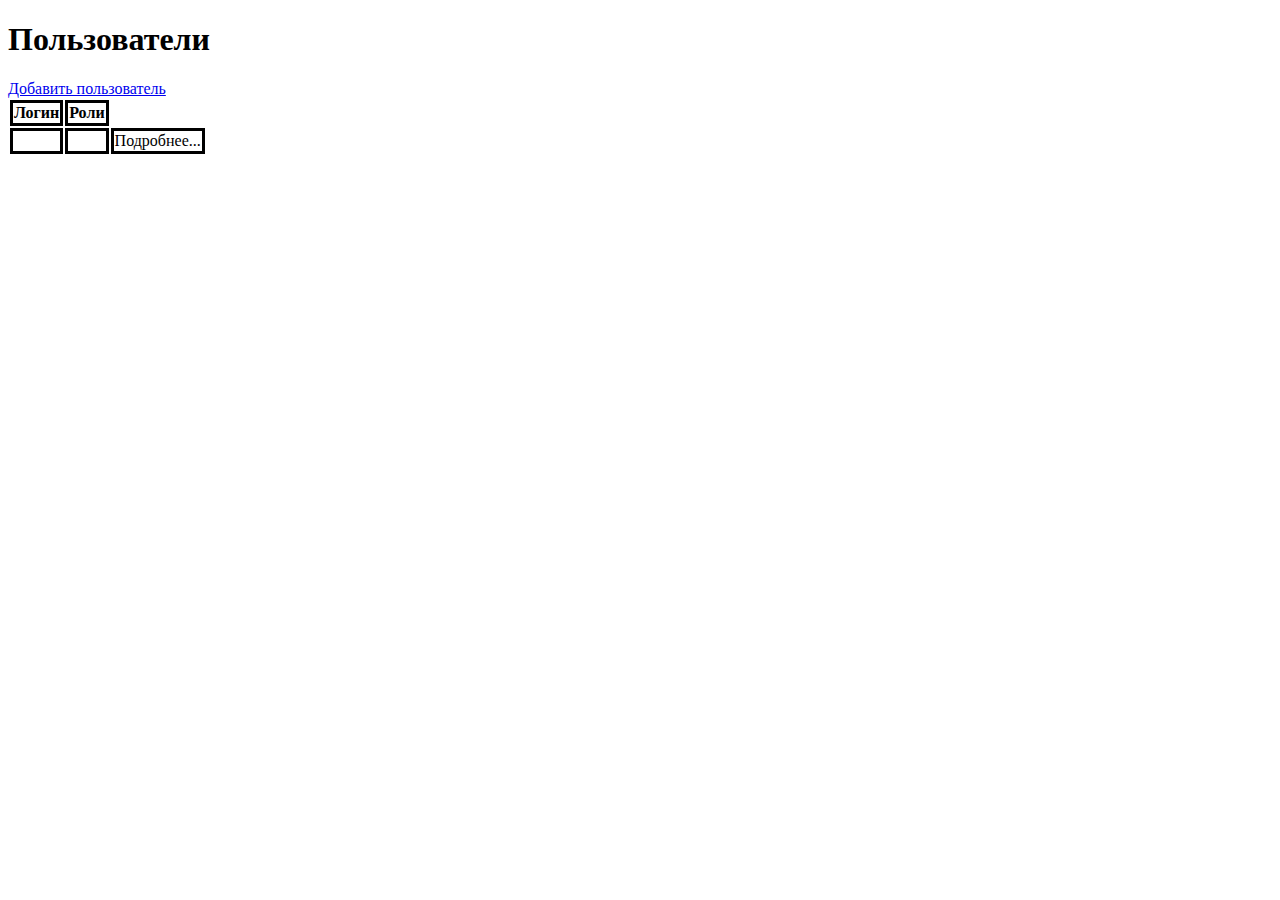
<file: src/main/resources/templates/index.html>
<!DOCTYPE html>
<html lang="en">
<head>
    <meta charset="UTF-8">
    <title>Пользователи</title>
    <style>
        th, td {
            border: solid black;
        }
    </style>
    <div th:insert="blocks/header" ></div>
</head>
<body>


<h1>Пользователи</h1>

<a href="/registration" class="btn btn-success">Добавить пользователь</a>

<div class="container">
    <table class="table">
        <tr>
            <th>Логин</th>
            <th>Роли</th>
        </tr>
        <tr th:each="el : ${user_list}">
            <td th:text="${el.username}"></td>
            <td>
                <div th:each="role : ${el.roles}">
                    <p th:text="${role}"></p>
                </div>
            </td>
            <td>
                <a class="btn btn-primary"
                   th:href="'/admin/'+${el.id}">Подробнее...</a>
            </td>
        </tr>
    </table>
</div>

</body>
</html>
</file>
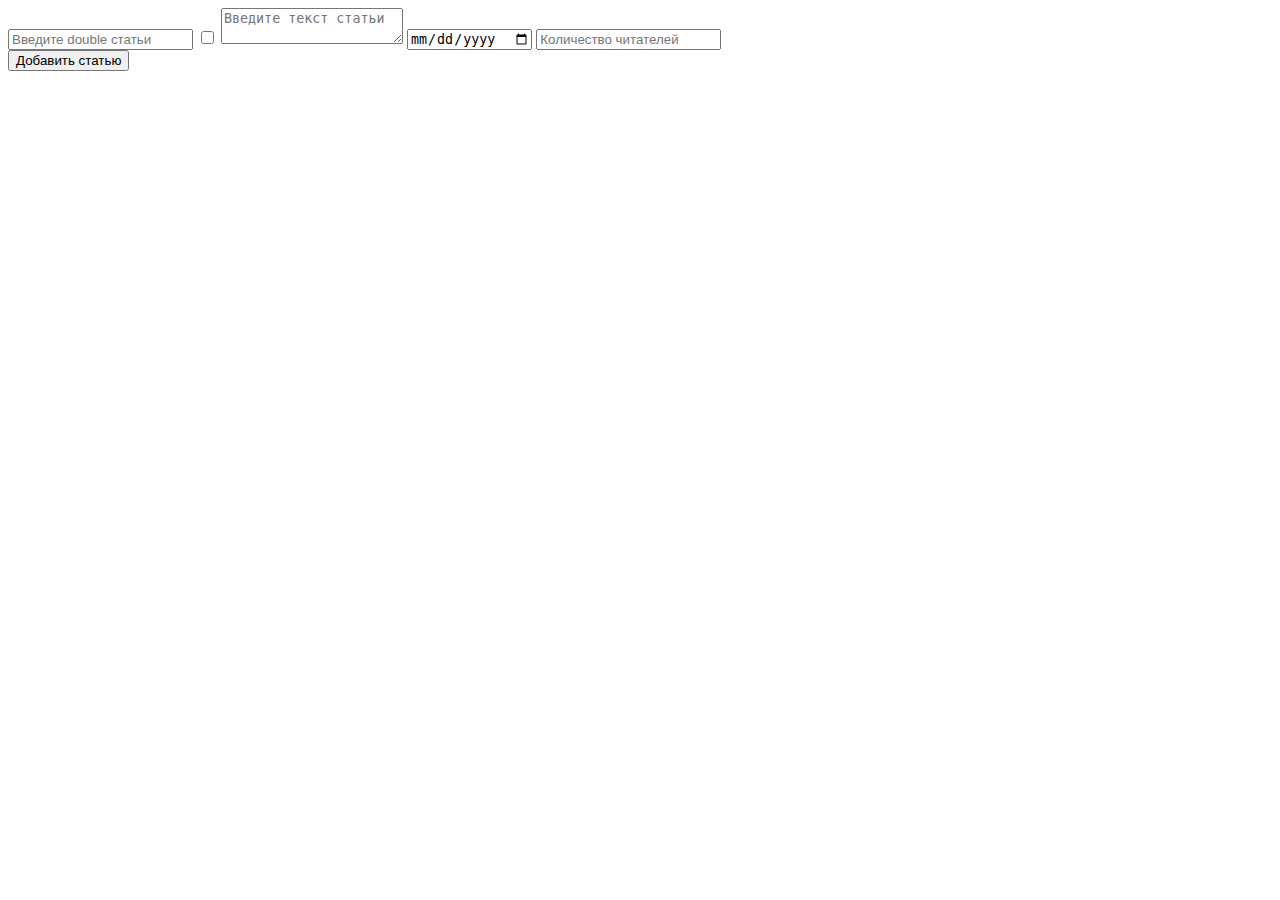
<file: src/main/resources/templates/blog-add.html>
<!DOCTYPE HTML>
<html xmlns:th="http://www.thymeleaf.org">
<head>
  <title>Добавление новой статьи</title>
  <meta http-equiv="Content-Type" content="text/html; charset=UTF-8" />
</head>
<body>
<form th:action="${'/blog/add'}" method="post">
  <input type="number" name="title" placeholder="Введите double статьи">
  <input type="checkbox" name="anons" placeholder="Анонсировано или нет">
  <textarea name="full_text" placeholder="Введите текст статьи"></textarea>
  <input type="date" name="dateAnons" placeholder="Дата статьи">
  <input type="number" name="countReaders" placeholder="Количество читателей">
  <br>
  <button type="submit">Добавить статью</button>
</form>
</body>
</html>
</file>
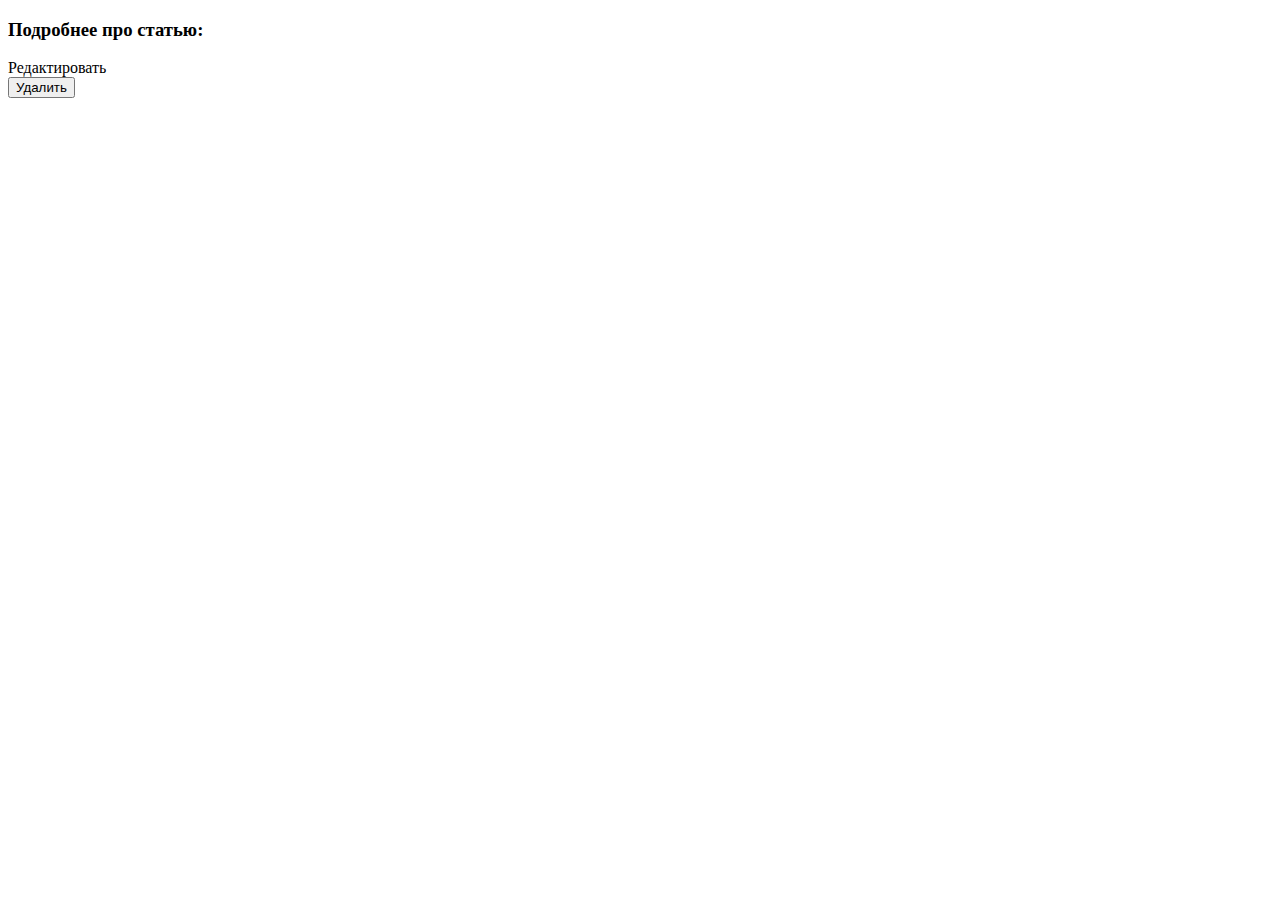
<file: src/main/resources/templates/blog-details.html>
<!DOCTYPE html>
<html xmlns:th="http://www.thymeleaf.org">
<head>
    <meta charset="UTF-8">
</head>
<body>
<div th:each="el: ${post}">
    <h3>Подробнее про статью: </h3> <h3 th:text="${el.title}"></h3>
    <p th:text="${el.anons}"></p>
    <p th:text="${el.full_text}"></p>
    <a th:href="'/blog/' + ${el.id} + '/edit'">Редактировать</a>
    <form th:action="'/blog/' + ${el.id} + '/remove'" method="post">
        <button type="submit" class="btn btn-del">Удалить</button>
    </form>
</div>
</body>
</html>
</file>
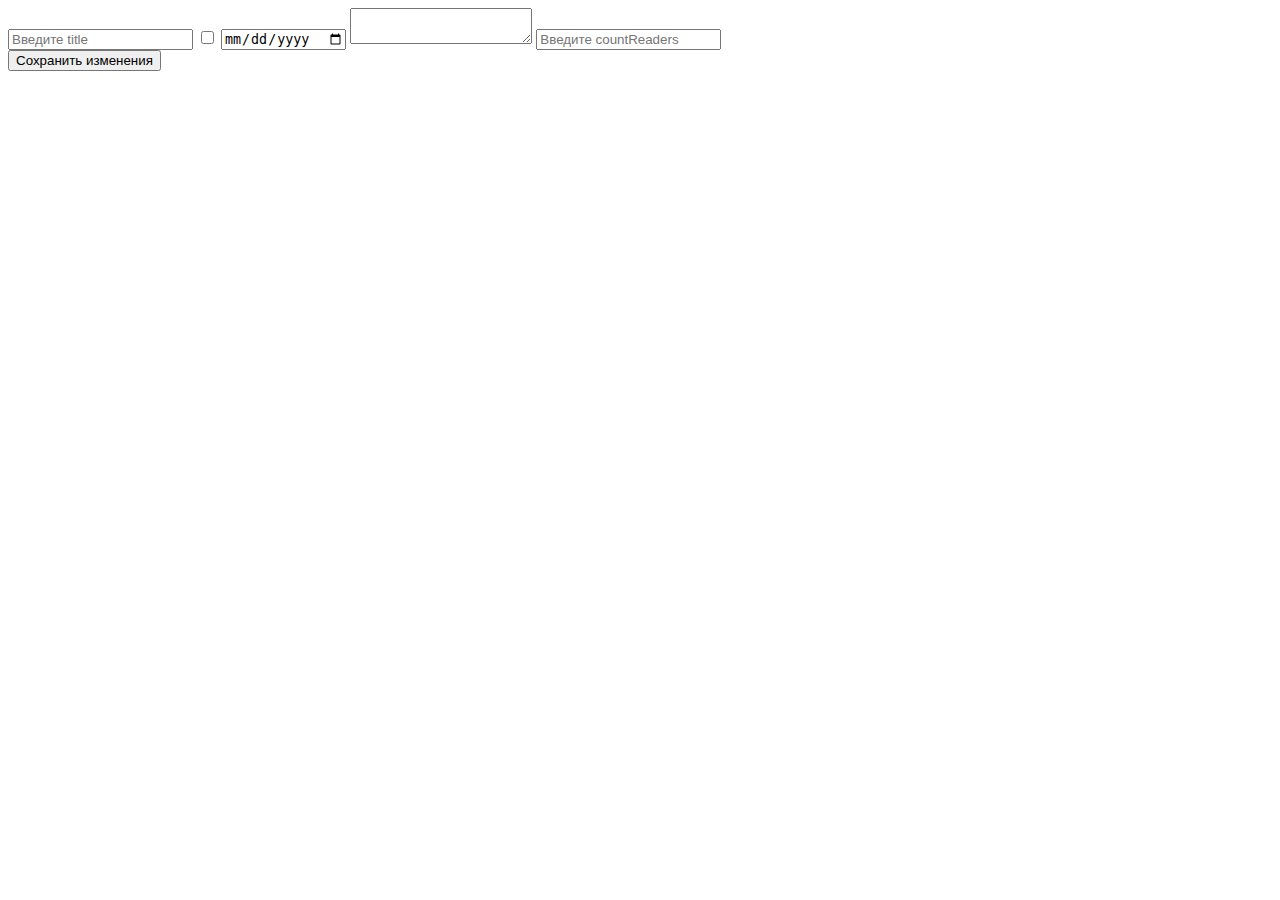
<file: src/main/resources/templates/blog-edit.html>
<!DOCTYPE html>
<html xmlns:th="http://www.thymeleaf.org">
<head>
  <title>Редактирование статьи</title>
  <meta charset="UTF-8">
</head>
<body>
<div th:each="el: ${post}">
  <form method="post">
    <input type="number" th:value="${el.title}" name="title" placeholder="Введите title">
    <input type="checkbox" th:checked="${el.anons}" name="anons">
    <input type="date" th:value="${el.dateAnons}" name="dateAnons" placeholder="Введите date">
    <textarea type="text" th:text="${el.full_text}" name="full_text" ></textarea>
    <input type="number" th:value="${el.countReaders}" name="countReaders" placeholder="Введите countReaders">
    <br>
    <button type="submit">Сохранить изменения</button>
  </form>
</div>
</body>
</html>
</file>
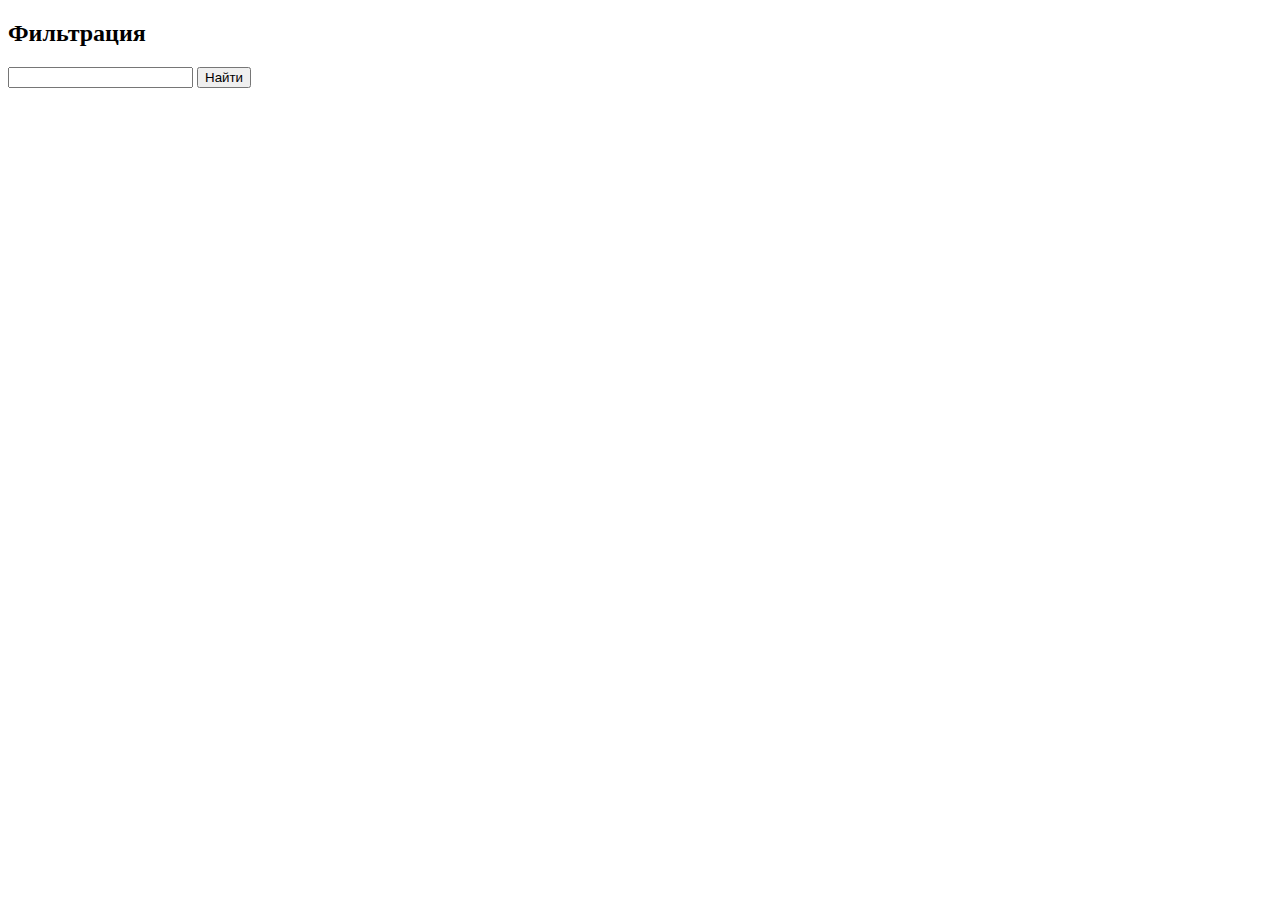
<file: src/main/resources/templates/blog-filter.html>
<!DOCTYPE html>
<html xmlns:th="http://www.thymeleaf.org">
<head>
    <meta charset="UTF-8">
</head>
<body>
<h2>Фильтрация</h2>
<form method="post" th:action="${'/blog/filter/result'}">
    <input type="text" name="full_text">
    <button type="submit">Найти</button>
    <div th:each="el : ${result}">
        <h3 th:text="${el.title}"></h3>
        <p th:text="${el.anons}"></p>
    </div>
</form>
</body>
</html>
</file>
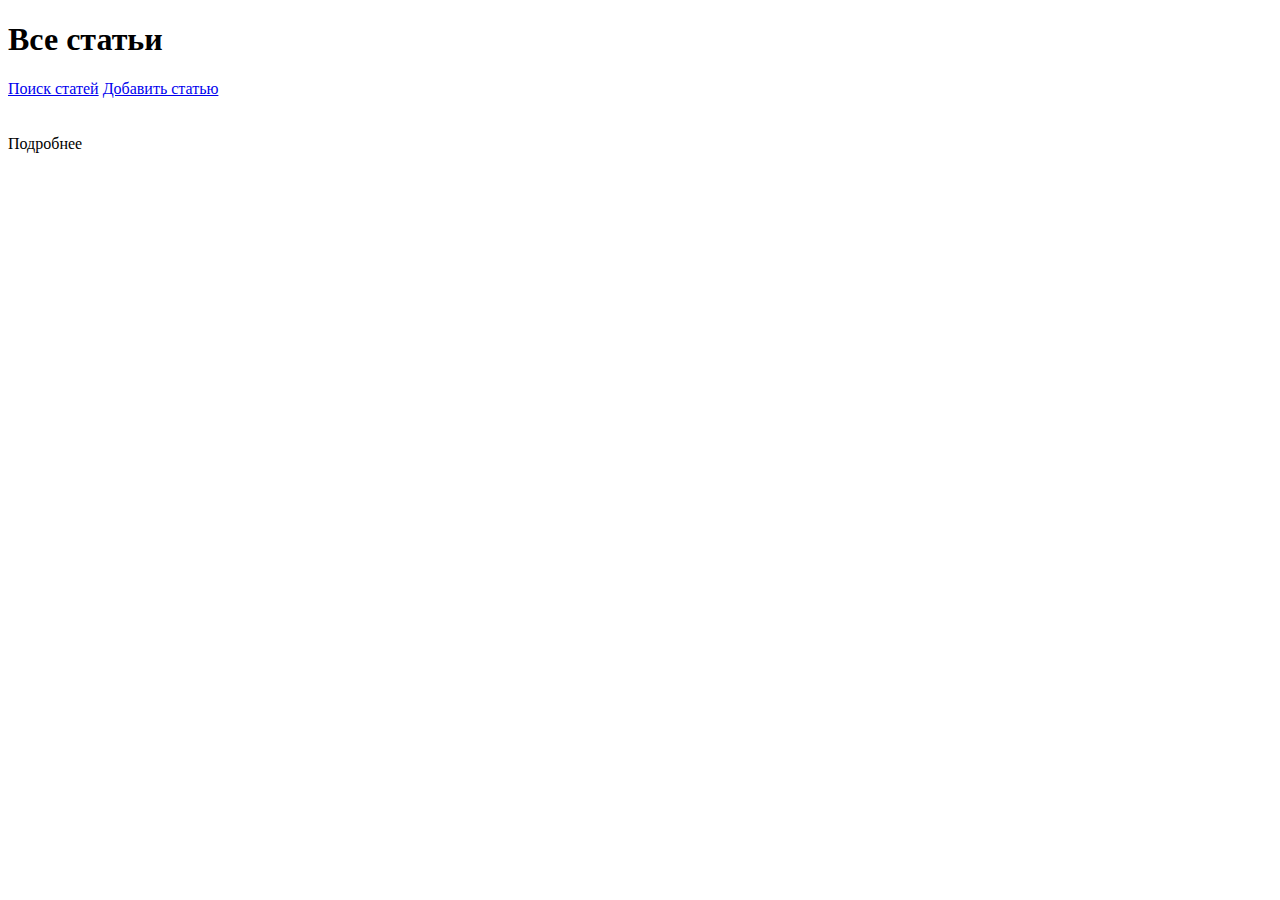
<file: src/main/resources/templates/blog-main.html>
<!DOCTYPE HTML>
<html xmlns:th="http://www.thymeleaf.org">
<head>
    <title>Getting Started: Serving Web Content</title>
    <meta http-equiv="Content-Type" content="text/html; charset=UTF-8" />
</head>
<body>
<div th:insert="blocks/header"></div>
<h1>Все статьи</h1>
<a href="/blog/filter">Поиск статей</a>
<a href="/blog/add">Добавить статью</a>
<div th:each="el : ${posts}">
    <h3 th:text="${el.title}"></h3>
    <a th:text="${el.anons}"></a>
    <a th:text="${el.dateAnons}"></a>
    <a th:text="${el.title}"></a>
    <a th:text="${el.full_text}"></a>
    <a th:text="${el.countReaders}"></a>
    <br>
    <a th:href="'/blog/' + ${el.id}">Подробнее</a>
</div>
</body>
</html>
</file>
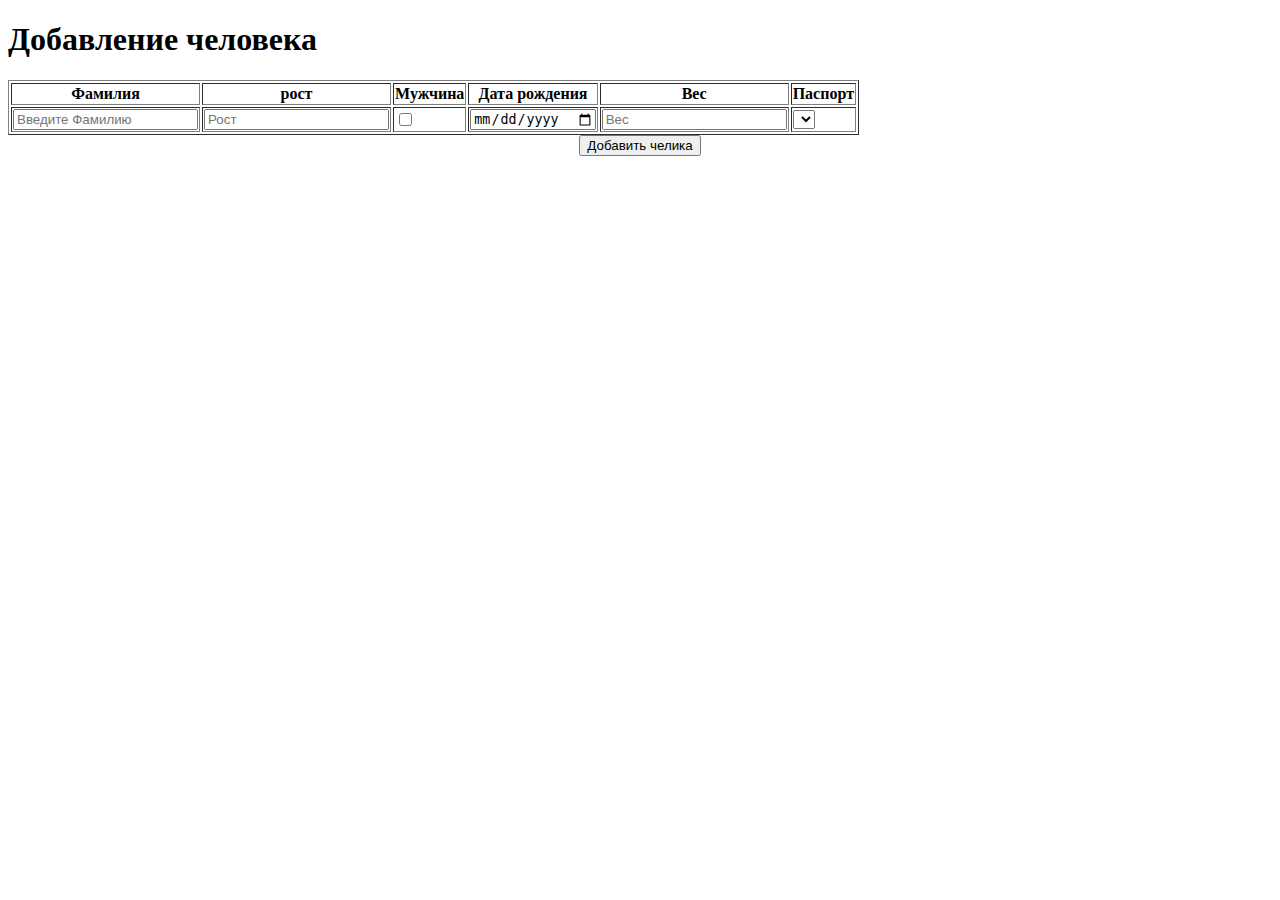
<file: src/main/resources/templates/human-add.html>
<!DOCTYPE HTML>
<html xmlns:th="http://www.thymeleaf.org">
<head>
    <title>Getting Started: Serving Web Content</title>
    <meta http-equiv="Content-Type" content="text/html; charset=UTF-8" />
    <link th:href="@{/css/site.css}" rel="stylesheet" />
    <div th:insert="blocks/header" ></div>
</head>
<body>
<div class=ex1><h1>Добавление человека</h1></div>
<form th:action="${'/human/add'}" method="post" th:object="${humans}">
<table border="1" class="styled-table">
    <tr>
        <th>Фамилия</th>
        <th>рост</th>
        <th>Мужчина</th>
        <th>Дата рождения</th>
        <th>Вес</th>
        <th>Паспорт</th>
    </tr>
        <tr>
            <td>
                <input type="text" name="lastName" placeholder="Введите Фамилию" >
                <div style="color: red" th:if="${#fields.hasErrors('lastName')}" th:errors="*{lastName}"/>
            </td>
            <td>
                <input type="number" name="height" placeholder="Рост">
                <div style="color: red" th:if="${#fields.hasErrors('height')}" th:errors="*{height}"/>
            </td>
            <td>
                <input type="checkbox" name="gender" placeholder="Вы мужчина?">
                <div style="color: red" th:if="${#fields.hasErrors('gender')}" th:errors="*{gender}"/>
            </td>
            <td>
                <input type="date" name="birthday" placeholder="День рождения">
                <div style="color: red" th:if="${#fields.hasErrors('birthday')}" th:errors="*{birthday}"/>
            </td>
            <td>
                <input type="number" name="weight" placeholder="Вес">
                <div style="color: red" th:if="${#fields.hasErrors('weight')}" th:errors="*{weight}"/>
            </td>
            <td>
                <select  name="number">
                    <div th:each="element : ${pasport}">
                        <option th:text="${element.number}"></option>
                    </div>
                </select>
            </td>
        </tr>

</table>
<div align="center"><button type="submit" class="green">Добавить челика</button></div>
</form>
</body>
</html>
</file>
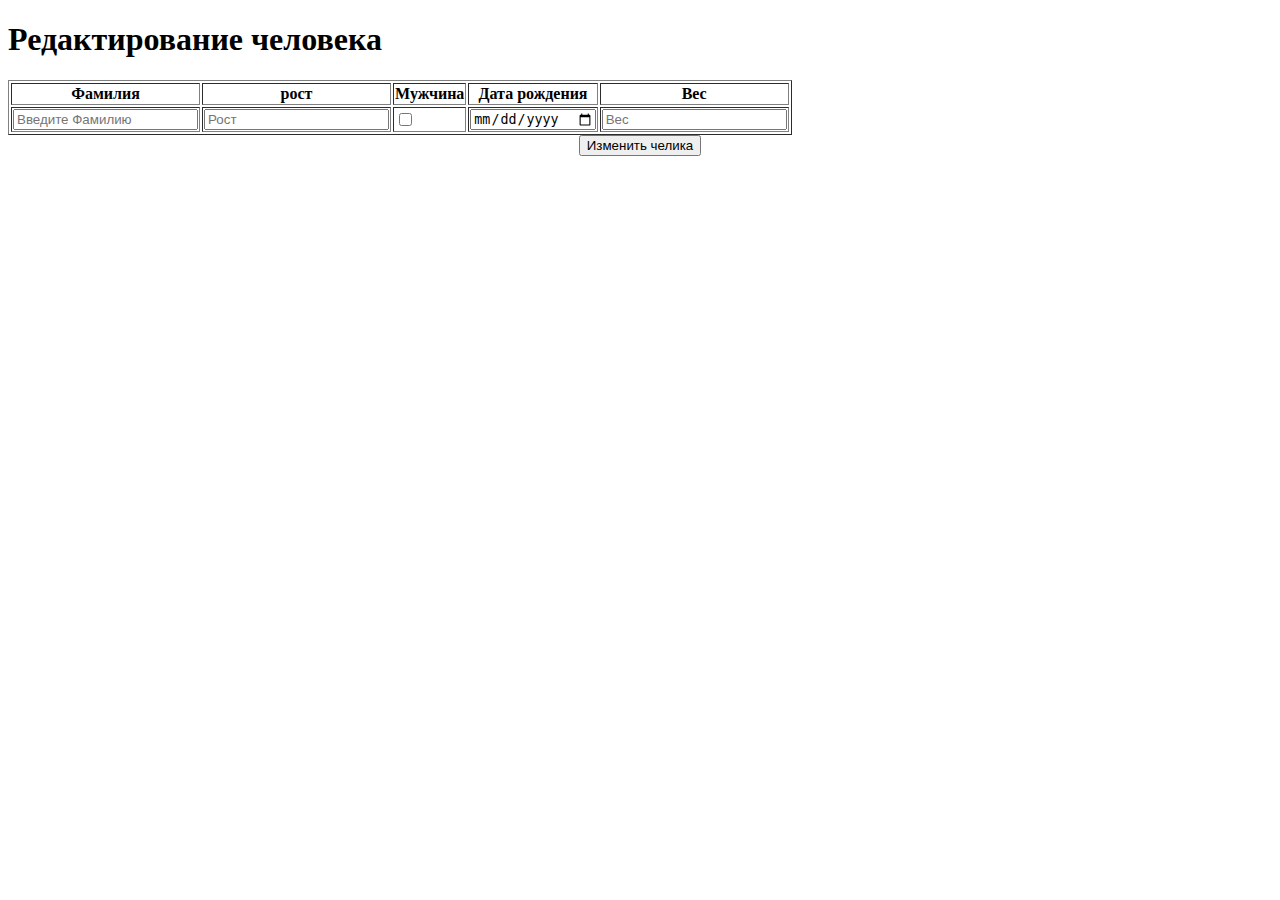
<file: src/main/resources/templates/human-edit.html>
<!DOCTYPE HTML>
<html xmlns:th="http://www.thymeleaf.org">
<head>
    <title>Getting Started: Serving Web Content</title>
    <meta http-equiv="Content-Type" content="text/html; charset=UTF-8" />
    <link th:href="@{/css/site.css}" rel="stylesheet" />
    <div th:insert="blocks/header" ></div>
</head>
<body>
<div class=ex1><h1>Редактирование человека</h1></div>
<form method="post" th:object="${human}">
    <table border="1" class="styled-table">
        <tr>
            <th>Фамилия</th>
            <th>рост</th>
            <th>Мужчина</th>
            <th>Дата рождения</th>
            <th>Вес</th>
        </tr>
        <tr>
            <td>
                <input type="text" name="lastName" placeholder="Введите Фамилию" th:field="*{lastName}" id="lastName" th:value="${lastName}" >
                <div style="color: red" th:if="${#fields.hasErrors('lastName')}" th:errors="*{lastName}"/>
            </td>
            <td>
                <input type="number" name="height" placeholder="Рост" th:field="*{height}" id="height" th:value="${height}">
                <div style="color: red" th:if="${#fields.hasErrors('height')}" th:errors="*{height}"/>
            </td>
            <td>
                <input type="checkbox" name="gender" placeholder="Вы мужчина?" th:field="*{gender}" id="gender" th:value="${gender}">
                <div style="color: red" th:if="${#fields.hasErrors('gender')}" th:errors="*{gender}"/>
            </td>
            <td>
                <input type="date" placeholder="День рождения" id="birthday" th:field="*{birthday}" th:value="${birthday}">
                <div style="color: red" th:if="${#fields.hasErrors('birthday')}" th:errors="*{birthday}"/>
            </td>
            <td>
                <input type="number" placeholder="Вес" id="weight" th:field="*{weight}" th:value="${weight}">
                <div style="color: red" th:if="${#fields.hasErrors('weight')}" th:errors="*{weight}" th:value="${weight}"/>
            </td>
        </tr>

    </table>
    <div align="center"><button type="submit" class="green">Изменить челика</button></div>
</form>
</body>
</html>
</file>
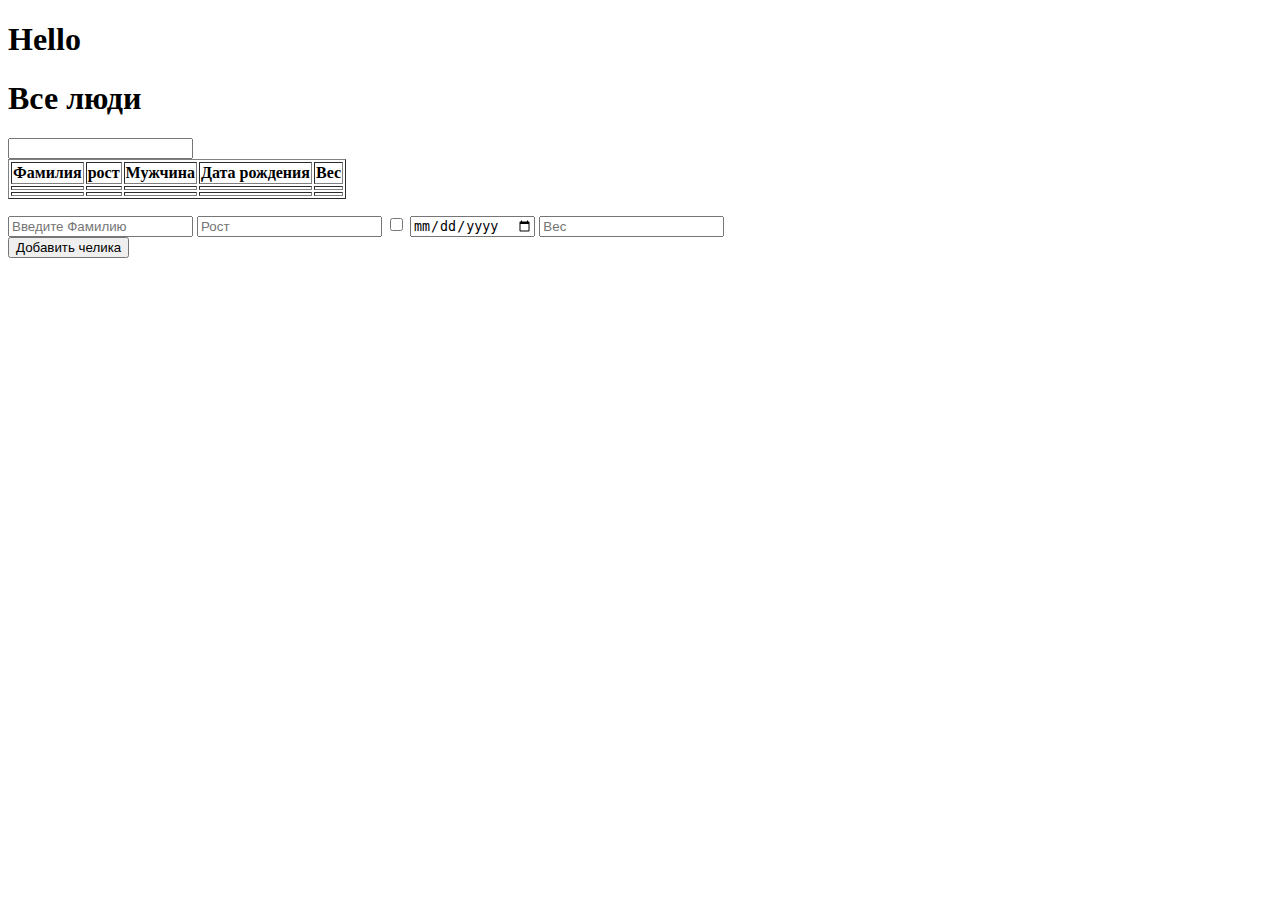
<file: src/main/resources/templates/human-main.html>
<!DOCTYPE HTML>
<html xmlns:th="http://www.thymeleaf.org">
<head>
  <title>Getting Started: Serving Web Content</title>
  <meta http-equiv="Content-Type" content="text/html; charset=UTF-8" />
</head>
<body>
<h1>Hello</h1>
<h1>Все люди</h1>
<!--<form method="post" th:action="${'/human/filter'}">-->
<!--  <input type="text" name="lastName">-->
<!--  <button type="submit">Найти</button>-->
<!--  <table  border="1" >-->
<!--    <tr><th>Фамилия</th><th>рост</th><th>Мужчина</th><th>Дата рождения</th><th>Вес</th></tr> &lt;!&ndash;ряд с ячейками заголовков&ndash;&gt;-->
<!--    <tr th:each="el : ${result}"><td th:text="${el.lastName}"></td><td th:text="${el.height}"></td><td th:text="${el.gender}" ></td><td th:text="${el.birthday}"></td><td th:text="${el.weight}"></td></tr> &lt;!&ndash;ряд с ячейками тела таблицы&ndash;&gt;-->
<!--  </table>-->
<!--</form>-->
<form method="post"  th:action="${'/human/filter'}">
<input type="text" name="lastName">
</form>
<table  border="1" >
  <tr><th>Фамилия</th><th>рост</th><th>Мужчина</th><th>Дата рождения</th><th>Вес</th></tr> <!--ряд с ячейками заголовков-->
  <tr th:each="el : ${humans}"><td th:text="${el.lastName}"></td><td th:text="${el.height}"></td><td th:text="${el.gender}" ></td><td th:text="${el.birthday}"></td><td th:text="${el.weight}"></td></tr>
  <form method="post" th:action="${'/human/filter'}">
    <tr th:each="el : ${result}"><td th:text="${el.lastName}"></td><td th:text="${el.height}"></td><td th:text="${el.gender}" ></td><td th:text="${el.birthday}"></td><td th:text="${el.weight}"></td></tr>
  </form>

</table>
<p></p>
  <form th:action="${'/human/add'}" method="post">
    <input type="text" name="lastName" placeholder="Введите Фамилию">
    <input type="number" name="height" placeholder="Рост"></input>
    <input type="checkbox" name="gender" placeholder="Вы мужчина?">
    <input type="date" name="birthday" placeholder="День рождения">
    <input type="number" name="weight" placeholder="Вес">
    <br>
    <button type="submit">Добавить челика</button>
  </form>
<p></p>
</body>
</html>
</file>
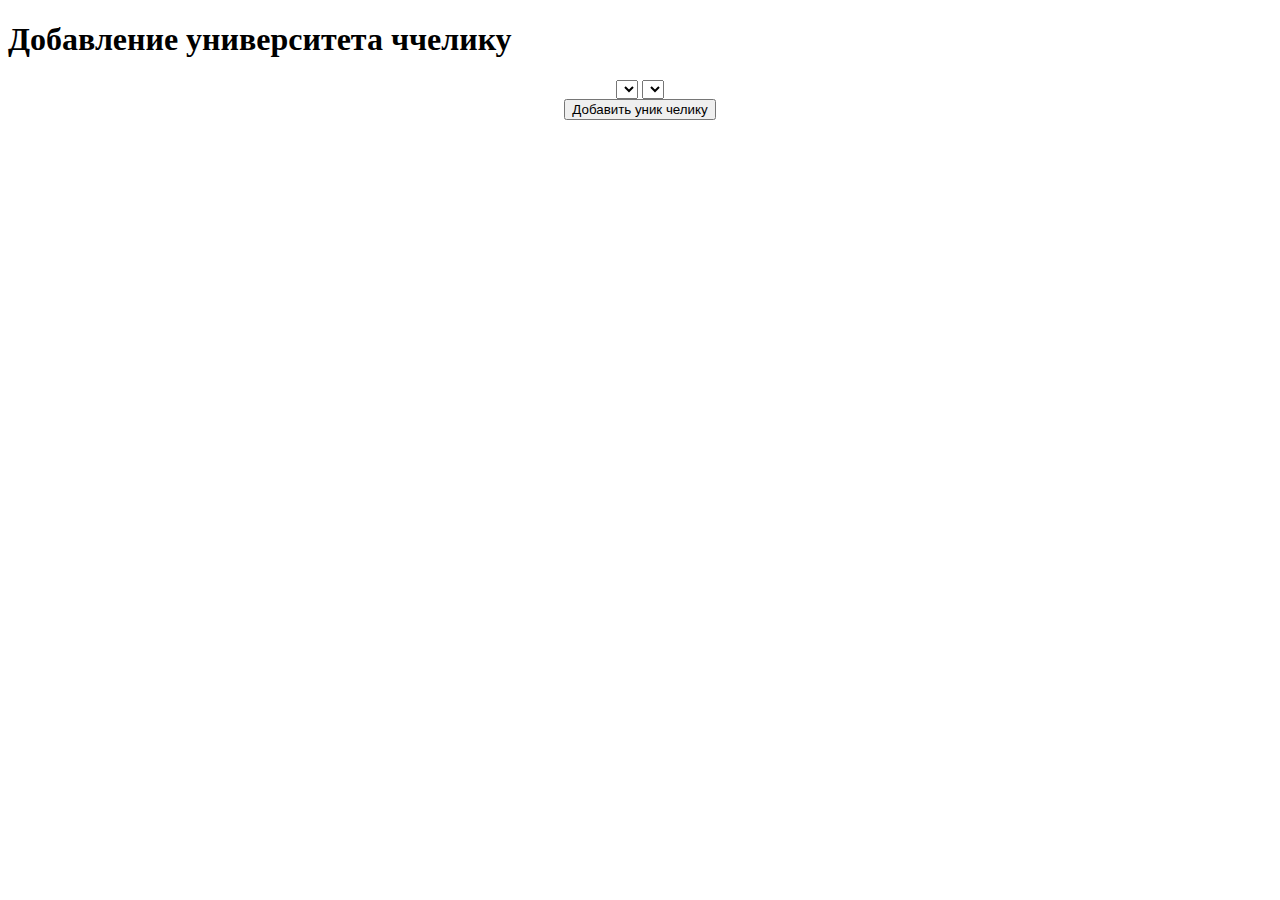
<file: src/main/resources/templates/human-university-add.html>
<!DOCTYPE HTML>
<html xmlns:th="http://www.thymeleaf.org">
<head>
    <title>Добавление унверситета челику</title>
    <meta http-equiv="Content-Type" content="text/html; charset=UTF-8" />
    <div th:insert="blocks/header" ></div>
</head>
<body >
<div class=ex1><h1>Добавление университета ччелику</h1></div>
<div align="center">
<form th:action="${'/human/university/add'}" method="post">
    <select  name="human">
        <div th:each="element : ${humans}">
            <option th:value="${element.id}" th:text="${element.lastName}"></option>
        </div>
    </select>
    <select  name="universiti">
        <div th:each="element : ${universities}">
            <option th:value="${element.id}" th:text="${element.name}"></option>
        </div>
    </select>
    <br>
    <button type="submit">Добавить уник челику</button>
</form>
</div>
</body>
<footer>
    <div th:insert="blocks/footer" ></div>
</footer>
</html>
</file>
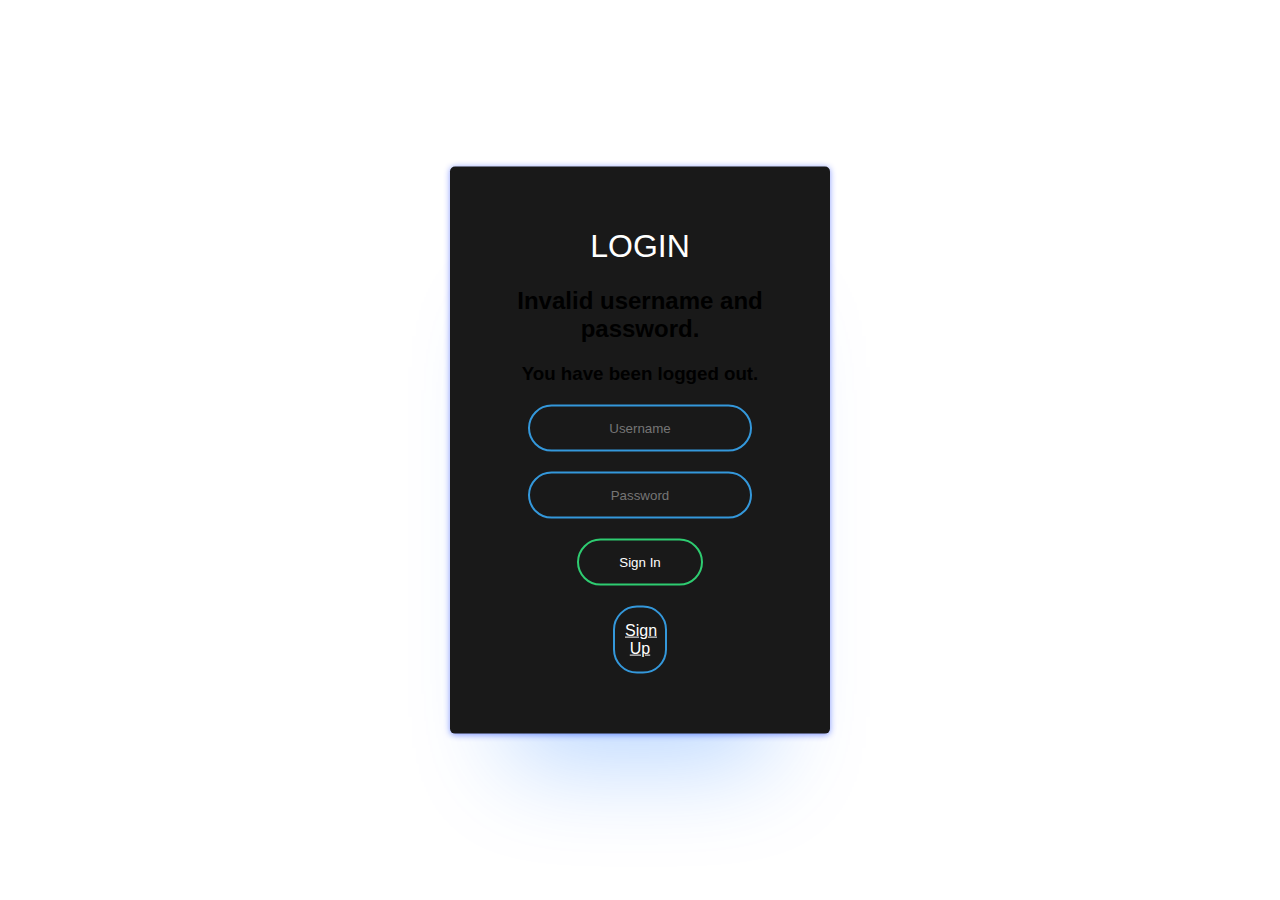
<file: src/main/resources/templates/login.html>
<!DOCTYPE html>
<html xmlns="http://www.w3.org/1999/xhtml" xmlns:th="https://www.thymeleaf.org"
      xmlns:sec="https://www.thymeleaf.org/thymeleaf-extras-springsecurity3">
<style>
  body{
    margin: 0;
    padding: 0;
    font-family: sans-serif;
    background-image: url("https://images.unsplash.com/photo-1513151233558-d860c5398176?ixlib=rb-1.2.1&ixid=eyJhcHBfaWQiOjEyMDd9&auto=format&fit=crop&w=1500&q=80");
    background-size: cover;
    background-repeat: no-repeat;
    background-position: top;
  }
  .box{
    width: 300px;
    padding: 40px;
    position: absolute;
    top: 50%;
    left: 50%;
    transform: translate(-50%,-50%);
    background: #191919;
    text-align: center;
    box-shadow: -1px 92px 99px -62px rgba(3, 107, 255, 0.27), 0 1px 6px 0 rgba(10, 48, 255, 0.48);
    border-radius: 5px;
  }
  .box h1{
    color: white;
    text-transform: uppercase;
    font-weight: 500;
  }
  .box input[type = "text"],.box input[type = "password"]{
    border:0;
    background: none;
    display: block;
    margin: 20px auto;
    text-align: center;
    border: 2px solid #3498db;
    padding: 14px 10px;
    width: 200px;
    outline: none;
    color: white;
    border-radius: 24px;
    transition: 0.25s;

  }

  .box a
  {
    border:0;
    background: none;
    display: block;
    margin: 20px auto;
    text-align: center;
    border: 2px solid #3498db;
    padding: 14px 10px;
    width: 200px;
    outline: none;
    color: white;
    border-radius: 24px;
    transition: 0.25s;
    width:10%;
  }
  .box input[type = "text"]:focus,.box input[type = "password"]:focus{
    width: 280px;
    -webkit-animation: 9s colorChange alternate;

  }
  .box input[type = "submit"]{
    border:0;
    background: none;
    display: block;
    margin: 20px auto;
    text-align: center;
    border: 2px solid #2ecc71;
    padding: 14px 40px;
    outline: none;
    color: white;
    border-radius: 24px;
    transition: 0.25s;
    cursor: pointer;
  }

  .box a[type = "submit"]{
    border:0;
    background: none;
    display: block;
    margin: 20px auto;
    text-align: center;
    border: 2px solid #2ecc71;
    padding: 14px 40px;
    outline: none;
    color: white;
    border-radius: 24px;
    transition: 0.25s;
    cursor: pointer;
  }
  .box input[type = "submit"]:hover{
    background: #2ecc71;
  }

  .box a[type = "submit"]:hover{
    background: #2ecc71;
  }

  h1 {
    display: block;
    font-size: 2em;
    margin-block-start: 0.67em;
    margin-block-end: 0.67em;
    margin-inline-start: 0px;
    margin-inline-end: 0px;
    font-weight: bold;
  }


  @-webkit-keyframes colorChange {
    0%   { border-color: #007bff;  }
    5%  { border-color: #6610f2; }
    10%  { border-color: #6f42c1;}
    15%  { border-color: #e83e8c; }
    20% { border-color: #dc3545;}
    25%   { border-color: #fd7e14;  }
    30%  { border-color: #ffc107; }
    35%  { border-color: #28a745;}
    40%  { border-color: #20c997; }
    45%  { border-color: #17a2b8;}
    50%  { border-color: #6c757d;  }
    55%  { border-color: #343a40; }
    60%  { border-color: #007bff;}
    65%  { border-color: #6c757d; }
    70% { border-color: #28a745;}
    75% { border-color: #17a2b8;}
    80% { border-color: #ffc107;}
    85% { border-color: #dc3545;}
    90% { border-color: #343a40;}
    95% { border-color: #28a745;}
    100% { border-color: #20c997;}
  }



  /**************line*************/

  .lines{position:absolute;top:0;left:0;right:0;height:100%;margin:auto;width:100vw;z-index:-1}.lines .line{position:absolute;width:1px;height:100%;top:0;left:50%;background:rgba(255,255,255,.06);overflow:hidden}.lines .line::after{content:"";display:block;position:absolute;height:15vh;width:100%;top:-50%;left:0;background:-webkit-gradient(linear,left top,left bottom,from(rgba(255,255,255,0)),color-stop(75%,#fff),to(#fff));background:linear-gradient(to bottom,rgba(255,255,255,0) 0%,#fff 75%,#fff 100%);-webkit-animation:run 7s 0s infinite;animation:run 7s 0s infinite;-webkit-animation-fill-mode:forwards;animation-fill-mode:forwards;-webkit-animation-timing-function:cubic-bezier(.4,.26,0,.97);animation-timing-function:cubic-bezier(.4,.26,0,.97)}.lines .line:nth-child(1){margin-left:-45%}.lines .line:nth-child(1)::after{-webkit-animation-delay:.5s;animation-delay:.5s}.lines .line:nth-child(3){margin-left:45%}.lines .line:nth-child(3)::after{-webkit-animation-delay:1s;animation-delay:1s}.lines .line:nth-child(4){margin-left:40%}.lines .line:nth-child(4)::after{-webkit-animation-delay:1.5s;animation-delay:1.5s}.lines .line:nth-child(5){margin-left:-40%}.lines .line:nth-child(5)::after{-webkit-animation-delay:2s;animation-delay:2s}.lines .line:nth-child(6){margin-left:35%}.lines .line:nth-child(6)::after{-webkit-animation-delay:2.5s;animation-delay:2.5s}.lines .line:nth-child(7){margin-left:-35%}.lines .line:nth-child(7)::after{-webkit-animation-delay:3s;animation-delay:3s}.lines .line:nth-child(8){margin-left:30%}.lines .line:nth-child(8)::after{-webkit-animation-delay:3.5s;animation-delay:3.5s}.lines .line:nth-child(9){margin-left:-30%}.lines .line:nth-child(9)::after{-webkit-animation-delay:4s;animation-delay:4s}.lines .line:nth-child(10){margin-left:25%}.lines .line:nth-child(10)::after{-webkit-animation-delay:4.5s;animation-delay:4.5s}.lines .line:nth-child(11){margin-left:-25%}.lines .line:nth-child(11)::after{-webkit-animation-delay:5s;animation-delay:5s}.lines .line:nth-child(12){margin-left:20%}.lines .line:nth-child(12)::after{-webkit-animation-delay:5.5s;animation-delay:5.5s}.lines .line:nth-child(13){margin-left:-20%}.lines .line:nth-child(13)::after{-webkit-animation-delay:6s;animation-delay:6s}.lines .line:nth-child(14){margin-left:15%}.lines .line:nth-child(14)::after{-webkit-animation-delay:6.5s;animation-delay:6.5s}.lines .line:nth-child(15){margin-left:-15%}.lines .line:nth-child(15)::after{-webkit-animation-delay:7s;animation-delay:7s}.lines .line:nth-child(16){margin-left:10%}.lines .line:nth-child(16)::after{-webkit-animation-delay:7.5s;animation-delay:7.5s}.lines .line:nth-child(17){margin-left:-10%}.lines .line:nth-child(17)::after{-webkit-animation-delay:8s;animation-delay:8s}.lines .line:nth-child(18){margin-left:5%}.lines .line:nth-child(18)::after{-webkit-animation-delay:8.5s;animation-delay:8.5s}.lines .line:nth-child(19){margin-left:-5%}.lines .line:nth-child(19)::after{-webkit-animation-delay:9s;animation-delay:9s}@-webkit-keyframes run{0%{top:-50%}100%{top:110%}}@keyframes run{0%{top:-50%}100%{top:110%}}.section-title-bg{color:#f0f0f0;font-size:85px;line-height:0;position:absolute;top:50%;left:0;z-index:-1;opacity:.8;font-family:Monoton,cursive;text-transform:uppercase;right:0;transform:translateY(-50%)}
</style>
<head>
  <title>Spring Security Example </title>
</head>
<form th:action="@{/login}" method="post" class="box">
  <h1>Login</h1>
  <h2 th:if="${param.error}">
    Invalid username and password.
  </h2>
  <h3 th:if="${param.logout}">
    You have been logged out.
  </h3>
  <input type="text" name="username" placeholder="Username"/>
  <input type="password" name="password" placeholder="Password"/>
  <input type="submit" value="Sign In"/>
  <a href="/registration" target="_blank">Sign Up</a>
<!--  <a target="_blank" type="submit" th:href="${'/'}">Login</a>-->
</form>
</html>
</file>
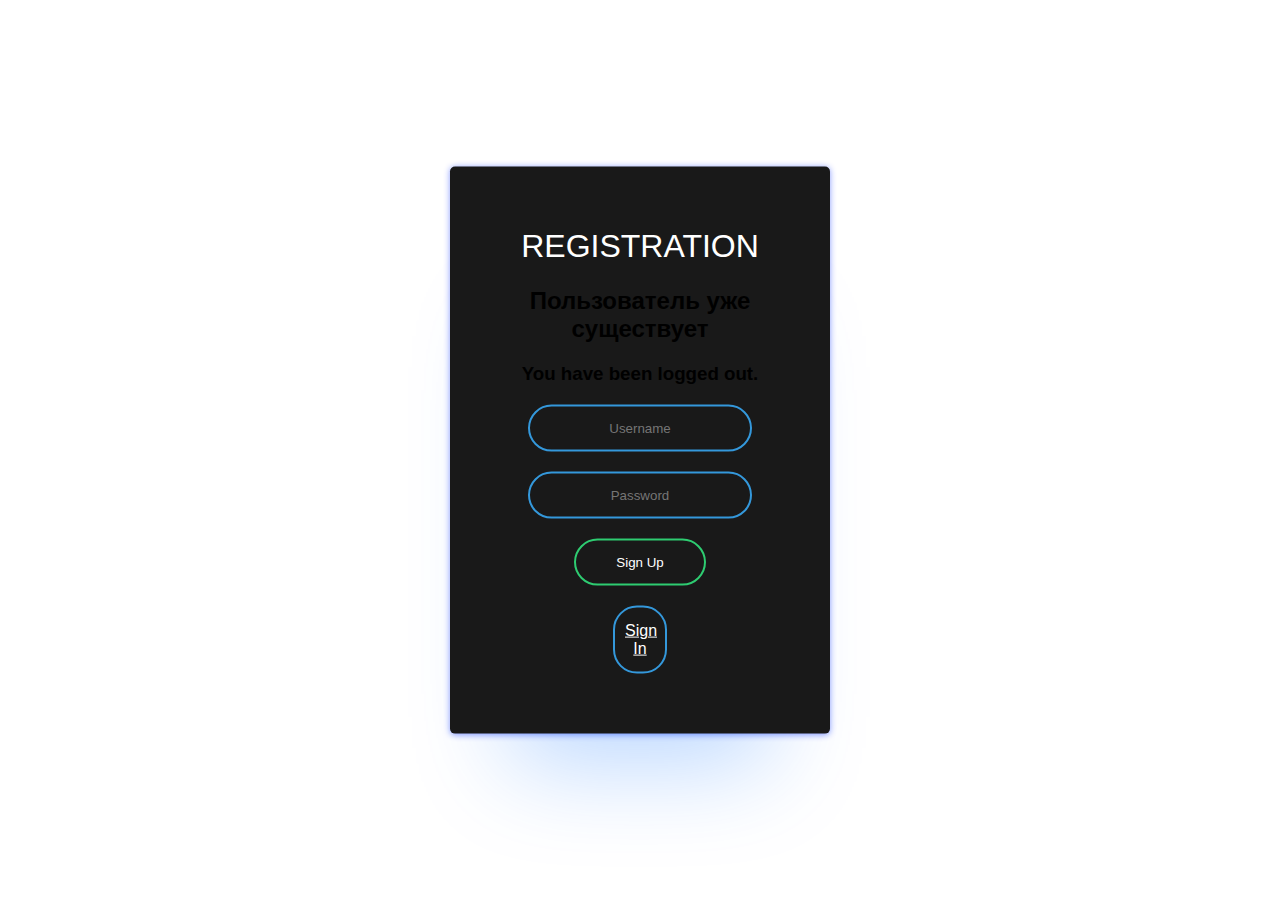
<file: src/main/resources/templates/regis.html>
<!DOCTYPE html>
<html xmlns="http://www.w3.org/1999/xhtml" xmlns:th="https://www.thymeleaf.org"
      xmlns:sec="https://www.thymeleaf.org/thymeleaf-extras-springsecurity3">
<style>
  body{
    margin: 0;
    padding: 0;
    font-family: sans-serif;
    background-image: url("https://images.unsplash.com/photo-1513151233558-d860c5398176?ixlib=rb-1.2.1&ixid=eyJhcHBfaWQiOjEyMDd9&auto=format&fit=crop&w=1500&q=80");
    background-size: cover;
    background-repeat: no-repeat;
    background-position: top;
  }
  .box{
    width: 300px;
    padding: 40px;
    position: absolute;
    top: 50%;
    left: 50%;
    transform: translate(-50%,-50%);
    background: #191919;
    text-align: center;
    box-shadow: -1px 92px 99px -62px rgba(3, 107, 255, 0.27), 0 1px 6px 0 rgba(10, 48, 255, 0.48);
    border-radius: 5px;
  }
  .box h1{
    color: white;
    text-transform: uppercase;
    font-weight: 500;
  }
  .box input[type = "text"],.box input[type = "password"]{
    border:0;
    background: none;
    display: block;
    margin: 20px auto;
    text-align: center;
    border: 2px solid #3498db;
    padding: 14px 10px;
    width: 200px;
    outline: none;
    color: white;
    border-radius: 24px;
    transition: 0.25s;

  }

  .box a
  {
    border:0;
    background: none;
    display: block;
    margin: 20px auto;
    text-align: center;
    border: 2px solid #3498db;
    padding: 14px 10px;
    width: 200px;
    outline: none;
    color: white;
    border-radius: 24px;
    transition: 0.25s;
    width:10%;
  }
  .box input[type = "text"]:focus,.box input[type = "password"]:focus{
    width: 280px;
    -webkit-animation: 9s colorChange alternate;

  }
  .box input[type = "submit"]{
    border:0;
    background: none;
    display: block;
    margin: 20px auto;
    text-align: center;
    border: 2px solid #2ecc71;
    padding: 14px 40px;
    outline: none;
    color: white;
    border-radius: 24px;
    transition: 0.25s;
    cursor: pointer;
  }

  .box a[type = "submit"]{
    border:0;
    background: none;
    display: block;
    margin: 20px auto;
    text-align: center;
    border: 2px solid #2ecc71;
    padding: 14px 40px;
    outline: none;
    color: white;
    border-radius: 24px;
    transition: 0.25s;
    cursor: pointer;
  }
  .box input[type = "submit"]:hover{
    background: #2ecc71;
  }

  .box a[type = "submit"]:hover{
    background: #2ecc71;
  }

  h1 {
    display: block;
    font-size: 2em;
    margin-block-start: 0.67em;
    margin-block-end: 0.67em;
    margin-inline-start: 0px;
    margin-inline-end: 0px;
    font-weight: bold;
  }


  @-webkit-keyframes colorChange {
    0%   { border-color: #007bff;  }
    5%  { border-color: #6610f2; }
    10%  { border-color: #6f42c1;}
    15%  { border-color: #e83e8c; }
    20% { border-color: #dc3545;}
    25%   { border-color: #fd7e14;  }
    30%  { border-color: #ffc107; }
    35%  { border-color: #28a745;}
    40%  { border-color: #20c997; }
    45%  { border-color: #17a2b8;}
    50%  { border-color: #6c757d;  }
    55%  { border-color: #343a40; }
    60%  { border-color: #007bff;}
    65%  { border-color: #6c757d; }
    70% { border-color: #28a745;}
    75% { border-color: #17a2b8;}
    80% { border-color: #ffc107;}
    85% { border-color: #dc3545;}
    90% { border-color: #343a40;}
    95% { border-color: #28a745;}
    100% { border-color: #20c997;}
  }



  /**************line*************/

  .lines{position:absolute;top:0;left:0;right:0;height:100%;margin:auto;width:100vw;z-index:-1}.lines .line{position:absolute;width:1px;height:100%;top:0;left:50%;background:rgba(255,255,255,.06);overflow:hidden}.lines .line::after{content:"";display:block;position:absolute;height:15vh;width:100%;top:-50%;left:0;background:-webkit-gradient(linear,left top,left bottom,from(rgba(255,255,255,0)),color-stop(75%,#fff),to(#fff));background:linear-gradient(to bottom,rgba(255,255,255,0) 0%,#fff 75%,#fff 100%);-webkit-animation:run 7s 0s infinite;animation:run 7s 0s infinite;-webkit-animation-fill-mode:forwards;animation-fill-mode:forwards;-webkit-animation-timing-function:cubic-bezier(.4,.26,0,.97);animation-timing-function:cubic-bezier(.4,.26,0,.97)}.lines .line:nth-child(1){margin-left:-45%}.lines .line:nth-child(1)::after{-webkit-animation-delay:.5s;animation-delay:.5s}.lines .line:nth-child(3){margin-left:45%}.lines .line:nth-child(3)::after{-webkit-animation-delay:1s;animation-delay:1s}.lines .line:nth-child(4){margin-left:40%}.lines .line:nth-child(4)::after{-webkit-animation-delay:1.5s;animation-delay:1.5s}.lines .line:nth-child(5){margin-left:-40%}.lines .line:nth-child(5)::after{-webkit-animation-delay:2s;animation-delay:2s}.lines .line:nth-child(6){margin-left:35%}.lines .line:nth-child(6)::after{-webkit-animation-delay:2.5s;animation-delay:2.5s}.lines .line:nth-child(7){margin-left:-35%}.lines .line:nth-child(7)::after{-webkit-animation-delay:3s;animation-delay:3s}.lines .line:nth-child(8){margin-left:30%}.lines .line:nth-child(8)::after{-webkit-animation-delay:3.5s;animation-delay:3.5s}.lines .line:nth-child(9){margin-left:-30%}.lines .line:nth-child(9)::after{-webkit-animation-delay:4s;animation-delay:4s}.lines .line:nth-child(10){margin-left:25%}.lines .line:nth-child(10)::after{-webkit-animation-delay:4.5s;animation-delay:4.5s}.lines .line:nth-child(11){margin-left:-25%}.lines .line:nth-child(11)::after{-webkit-animation-delay:5s;animation-delay:5s}.lines .line:nth-child(12){margin-left:20%}.lines .line:nth-child(12)::after{-webkit-animation-delay:5.5s;animation-delay:5.5s}.lines .line:nth-child(13){margin-left:-20%}.lines .line:nth-child(13)::after{-webkit-animation-delay:6s;animation-delay:6s}.lines .line:nth-child(14){margin-left:15%}.lines .line:nth-child(14)::after{-webkit-animation-delay:6.5s;animation-delay:6.5s}.lines .line:nth-child(15){margin-left:-15%}.lines .line:nth-child(15)::after{-webkit-animation-delay:7s;animation-delay:7s}.lines .line:nth-child(16){margin-left:10%}.lines .line:nth-child(16)::after{-webkit-animation-delay:7.5s;animation-delay:7.5s}.lines .line:nth-child(17){margin-left:-10%}.lines .line:nth-child(17)::after{-webkit-animation-delay:8s;animation-delay:8s}.lines .line:nth-child(18){margin-left:5%}.lines .line:nth-child(18)::after{-webkit-animation-delay:8.5s;animation-delay:8.5s}.lines .line:nth-child(19){margin-left:-5%}.lines .line:nth-child(19)::after{-webkit-animation-delay:9s;animation-delay:9s}@-webkit-keyframes run{0%{top:-50%}100%{top:110%}}@keyframes run{0%{top:-50%}100%{top:110%}}.section-title-bg{color:#f0f0f0;font-size:85px;line-height:0;position:absolute;top:50%;left:0;z-index:-1;opacity:.8;font-family:Monoton,cursive;text-transform:uppercase;right:0;transform:translateY(-50%)}
</style>

<head>
  <title>Spring Security Example </title>
</head>
<body>
<form th:action="@{/registration}" method="post" class="box">
  <h1>Registration</h1>
  <h2 th:if="${message}">
    Пользователь уже существует
  </h2>
  <h3 th:text="${message}"/>
  <h3 th:if="${param.logout}">
    You have been logged out.
  </h3>
  <input type="text" name="username" placeholder="Username" />
  <input type="password" name="password" placeholder="Password"/>
  <input type="submit" value="Sign Up"/>
  <a href="/login" target="_blank">Sign In</a>
</form>
</body>
</html>
</file>
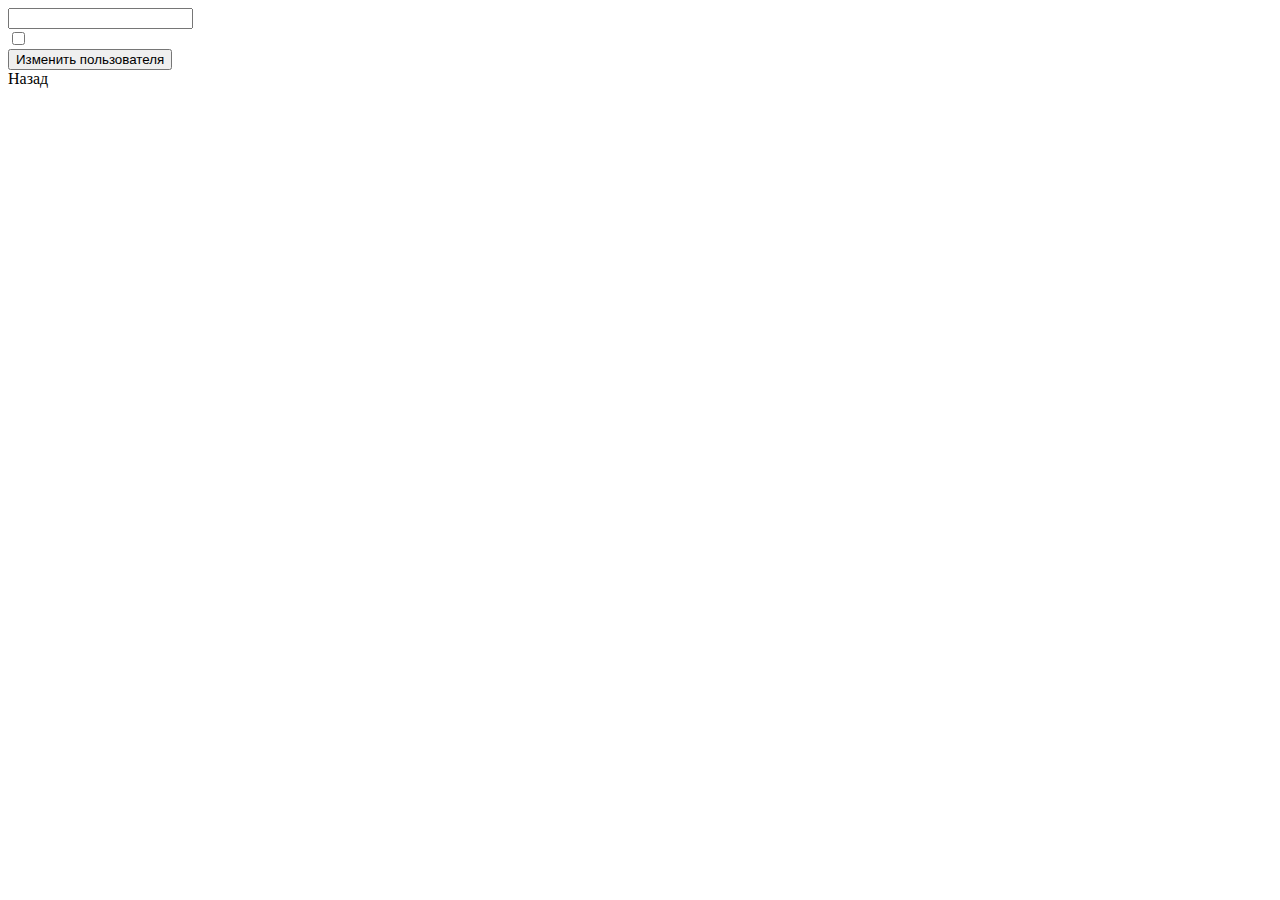
<file: src/main/resources/templates/update.html>
<!DOCTYPE html>
<html lang="en">
<head>
  <meta charset="UTF-8">
  <title>Добавление звезды</title>
  <style>
    th, td {
      border: solid black;
    }
  </style>
  <div th:insert="blocks/header" ></div>

</head>
<body>

<div class="container">
  <form method="post" >
    <div>
      <input type="text" th:value="${user_object.username}" name="username">
    </div>
    <div th:each="role : ${roles}">
      <input type="checkbox" th:id="${role}"
             th:name="${'roles[]'}" th:value="${role}"
             th:checked="${#lists.contains(user_object.roles,role)}">

      <label th:text="${role}"></label>
    </div>
    <button class="btn btn-success" type="submit">Изменить пользователя</button>
  </form>

  <a class="btn btn-danger" th:href="'/admin/' + ${user_object.id}">Назад</a>
</div>
</body>
</html>
</file>
